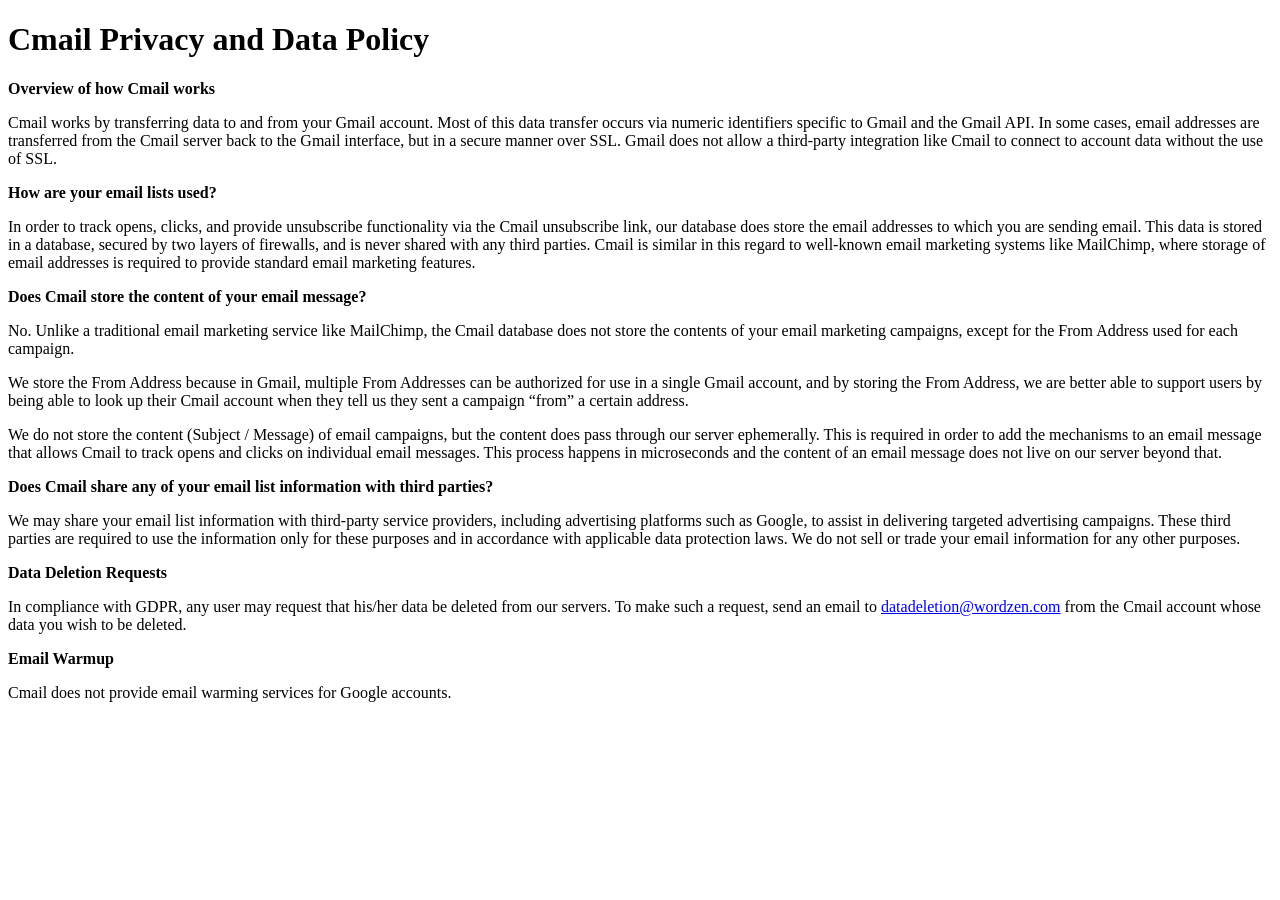
<file: index.html>
<!DOCTYPE html>
<html>
<head>
    <title>Cmail Privacy and Data Policy Checking</title>
</head>
<body>
    <h1>Cmail Privacy and Data Policy</h1>
    <p><strong>Overview of how Cmail works</strong></p>
    <p>
        Cmail works by transferring data to and from your Gmail account. Most of this data transfer occurs via numeric identifiers specific to Gmail and the Gmail API. In some cases, email addresses are transferred from the Cmail server back to the Gmail interface, but in a secure manner over SSL. Gmail does not allow a third-party integration like Cmail to connect to account data without the use of SSL.
    </p>
    
    <p><strong>How are your email lists used?</strong></p>
    <p>
        In order to track opens, clicks, and provide unsubscribe functionality via the Cmail unsubscribe link, our database does store the email addresses to which you are sending email. This data is stored in a database, secured by two layers of firewalls, and is never shared with any third parties. Cmail is similar in this regard to well-known email marketing systems like MailChimp, where storage of email addresses is required to provide standard email marketing features.
    </p>
    
    <p><strong>Does Cmail store the content of your email message?</strong></p>
    <p>
        No. Unlike a traditional email marketing service like MailChimp, the Cmail database does not store the contents of your email marketing campaigns, except for the From Address used for each campaign.
    </p>
    <p>
        We store the From Address because in Gmail, multiple From Addresses can be authorized for use in a single Gmail account, and by storing the From Address, we are better able to support users by being able to look up their Cmail account when they tell us they sent a campaign “from” a certain address.
    </p>
    <p>
        We do not store the content (Subject / Message) of email campaigns, but the content does pass through our server ephemerally. This is required in order to add the mechanisms to an email message that allows Cmail to track opens and clicks on individual email messages. This process happens in microseconds and the content of an email message does not live on our server beyond that.
    </p>
    
    <p><strong>Does Cmail share any of your email list information with third parties?</strong></p>
    <p>
        We may share your email list information with third-party service providers, including advertising platforms such as Google, to assist in delivering targeted advertising campaigns. These third parties are required to use the information only for these purposes and in accordance with applicable data protection laws. We do not sell or trade your email information for any other purposes.
    </p>
    
    <p><strong>Data Deletion Requests</strong></p>
    <p>
        In compliance with GDPR, any user may request that his/her data be deleted from our servers. To make such a request, send an email to <a href="mailto:datadeletion@wordzen.com">datadeletion@wordzen.com</a> from the Cmail account whose data you wish to be deleted.
    </p>
    
    <p><strong>Email Warmup</strong></p>
    <p>
        Cmail does not provide email warming services for Google accounts.
    </p>
</body>
</html>
</file>
